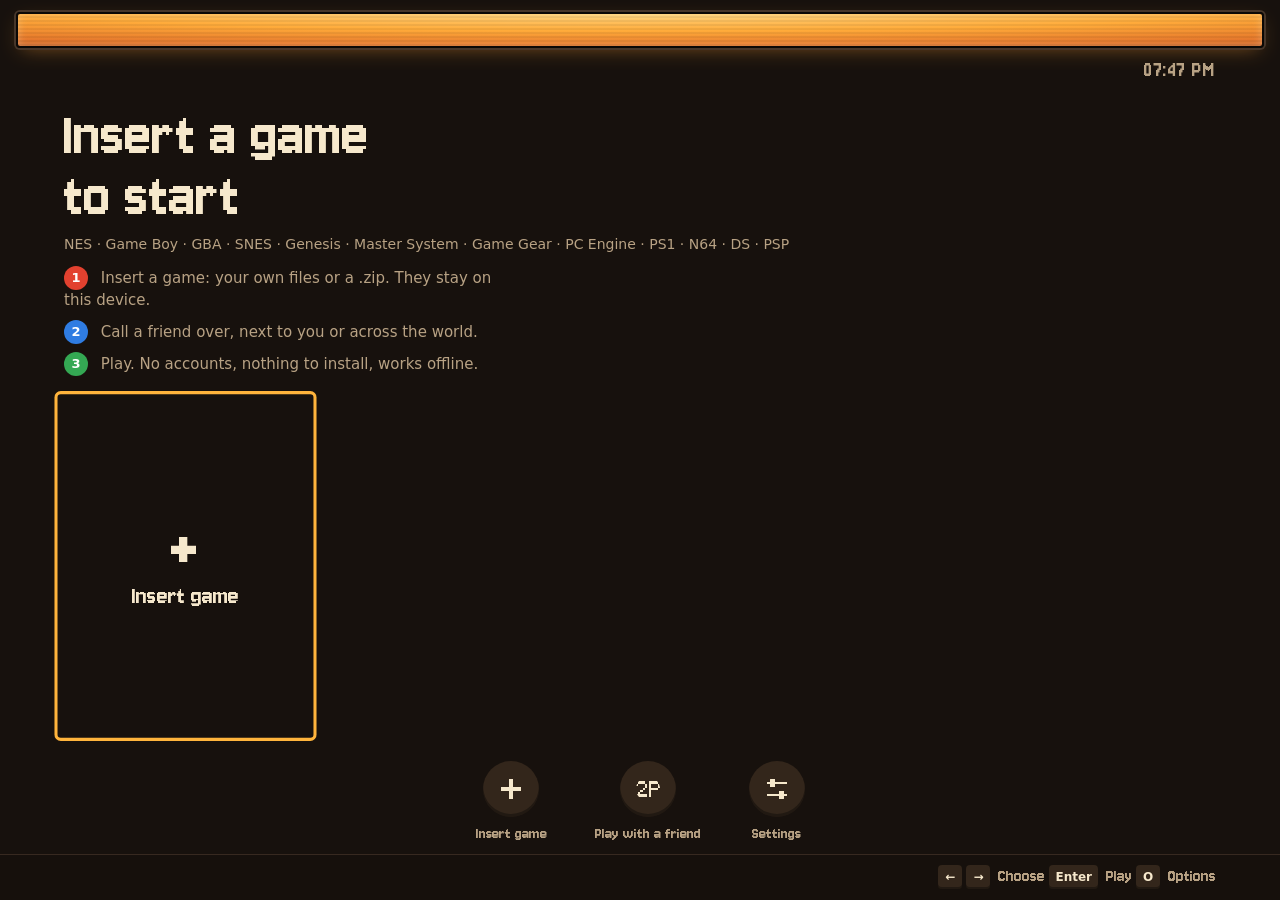
<file: index.html>
<!doctype html>
<html lang="en">
<head>
  <meta charset="utf-8">
  <meta name="viewport" content="width=device-width, initial-scale=1, viewport-fit=cover, user-scalable=no">
  <title>Retro</title>
  <meta name="description" content="Your retro games, with a friend — next to you or across the world. Nothing to install, no accounts, works offline.">
  <meta name="theme-color" content="#17110d" data-themed>
  <meta name="apple-mobile-web-app-capable" content="yes">
  <meta name="mobile-web-app-capable" content="yes">
  <meta name="apple-mobile-web-app-status-bar-style" content="black-translucent">
  <meta name="apple-mobile-web-app-title" content="Retro">
  <link rel="manifest" href="manifest.webmanifest">
  <link rel="icon" href="icons/favicon-32.png" sizes="32x32">
  <link rel="apple-touch-icon" href="icons/apple-touch-icon.png">
  <link rel="preload" href="fonts/jersey10-latin.woff2" as="font" type="font/woff2" crossorigin>
  <link rel="stylesheet" href="themes.css">
  <link rel="stylesheet" href="style.css">
  <script src="theme.js"></script>
</head>
<body>
  <!-- HOME: a console-style home screen. One row of games (the shelf), a row of round system buttons
       (the dock) under it; arrows, a gamepad or a friend's phone move the selection. See app.js "Home". -->
  <main id="library" class="screen home">
    <div id="backdrop" class="backdrop" aria-hidden="true"></div>
    <!-- The lit marquee. Blank until the product has its real name. -->
    <header class="marquee" aria-hidden="true"></header>
    <div class="topline">
      <span id="players" class="players" aria-label="Players connected"></span>
      <time id="clock" class="clock"></time>
    </div>

    <section class="hero" aria-live="polite">
      <p id="hero-sys" class="hero-sys"></p>
      <h1 id="hero-title" class="hero-title"></h1>
      <p id="hero-meta" class="hero-meta"></p>
      <ol id="steps" class="steps" hidden>
        <li><b>1</b> Insert a game: your own files or a .zip. They stay on this device.</li>
        <li><b>2</b> Call a friend over, next to you or across the world.</li>
        <li><b>3</b> Play. No accounts, nothing to install, works offline.</li>
      </ol>
    </section>

    <div id="shelf" class="shelf lrud-container" data-block-exit="left right" role="list" aria-label="Games"></div>

    <nav class="dock" data-block-exit="left right" aria-label="System">
      <button id="insert-btn" class="dock-btn">
        <svg viewBox="0 0 10 10" aria-hidden="true" shape-rendering="crispEdges" fill="currentColor">
          <rect x="4" y="1" width="2" height="8"/><rect x="1" y="4" width="8" height="2"/></svg>
        <span>Insert game</span></button>
      <button id="link-btn" class="dock-btn">
        <svg viewBox="0 -2 11 11" aria-hidden="true" shape-rendering="crispEdges" fill="currentColor"><rect x="1" y="0" width="1" height="1"/><rect x="2" y="0" width="1" height="1"/><rect x="3" y="0" width="1" height="1"/><rect x="0" y="1" width="1" height="1"/><rect x="4" y="1" width="1" height="1"/><rect x="4" y="2" width="1" height="1"/><rect x="3" y="3" width="1" height="1"/><rect x="2" y="4" width="1" height="1"/><rect x="1" y="5" width="1" height="1"/><rect x="0" y="6" width="1" height="1"/><rect x="1" y="6" width="1" height="1"/><rect x="2" y="6" width="1" height="1"/><rect x="3" y="6" width="1" height="1"/><rect x="4" y="6" width="1" height="1"/><rect x="6" y="0" width="1" height="1"/><rect x="7" y="0" width="1" height="1"/><rect x="8" y="0" width="1" height="1"/><rect x="9" y="0" width="1" height="1"/><rect x="6" y="1" width="1" height="1"/><rect x="10" y="1" width="1" height="1"/><rect x="6" y="2" width="1" height="1"/><rect x="10" y="2" width="1" height="1"/><rect x="6" y="3" width="1" height="1"/><rect x="7" y="3" width="1" height="1"/><rect x="8" y="3" width="1" height="1"/><rect x="9" y="3" width="1" height="1"/><rect x="6" y="4" width="1" height="1"/><rect x="6" y="5" width="1" height="1"/><rect x="6" y="6" width="1" height="1"/></svg>
        <span>Play with a friend</span></button>
      <button id="settings-btn" class="dock-btn">
        <svg viewBox="0 0 10 10" aria-hidden="true" shape-rendering="crispEdges" fill="currentColor">
          <rect x="1" y="2" width="8" height="1"/><rect x="2" y="1" width="2" height="3"/>
          <rect x="1" y="7" width="8" height="1"/><rect x="6" y="6" width="2" height="3"/></svg>
        <span>Settings</span></button>
      <input id="file" type="file" accept=".nes,.zip,.gb,.gbc,.gba,.sfc,.smc,.md,.gen,.smd,.sms,.gg,.pce,.z64,.n64,.v64,.nds,.chd,.iso,.cso,.pbp" multiple hidden>
    </nav>

  </main>

  <!-- Button hints for the screen that's showing. A popover, so it sits in the top layer and stays visible
       above open dialogs too; app.js ("Hints") shows it on the home screen and in menus, not during play. -->
  <div id="hints" class="hints" popover="manual" data-ctx="home">
    <span id="status" class="status" role="status"></span>
    <span class="keys keys-kb ctx-home"><kbd>←</kbd><kbd>→</kbd> Choose <kbd>Enter</kbd> Play <kbd>O</kbd> Options</span>
    <span class="keys keys-pad ctx-home"><kbd class="b-a">A</kbd> Play <kbd class="b-x">X</kbd> Options</span>
    <span class="keys keys-kb ctx-dialog"><kbd>↑</kbd><kbd>↓</kbd> Choose <kbd>Enter</kbd> Select <kbd>Esc</kbd> Back</span>
    <span class="keys keys-pad ctx-dialog"><kbd class="b-a">A</kbd> Select <kbd class="b-b">B</kbd> Back</span>
  </div>

  <!-- PLAYER -->
  <section id="player" class="screen" hidden>
    <div class="screen-wrap"><canvas id="screen" width="256" height="240"></canvas></div>
    <div id="pad" class="pad">
      <div class="dpad" data-dpad><span></span></div>
      <div class="mid">
        <button class="pill" data-b="2">SELECT</button>
        <button class="pill" data-b="3">START</button>
      </div>
      <div class="ab">
        <button class="round" data-b="1">B</button>
        <button class="round" data-b="0">A</button>
      </div>
    </div>
    <button id="menu-btn" class="menu-btn" aria-label="Menu">☰</button>
  </section>

  <!-- IN-GAME MENU -->
  <dialog id="menu">
    <h2 id="menu-title"></h2>
    <button data-act="resume" class="btn primary">Resume</button>
    <button data-act="link" class="btn">Play with a friend</button>
    <button data-act="save" class="btn">Save state</button>
    <button data-act="load" class="btn">Load state</button>
    <button data-act="reset" class="btn">Restart game</button>
    <button data-act="mute" class="btn">Sound: on</button>
    <button data-act="quit" class="btn">Back to the games</button>
  </dialog>

  <!-- SETTINGS -->
  <dialog id="settings" class="settings-dlg">
    <h2>Settings</h2>
    <fieldset class="themes">
      <legend>Colors</legend>
      <label class="theme"><input type="radio" name="theme" value="arcade">
        <span class="sw" data-theme="arcade"><i></i><i></i><i></i><i></i><i></i></span>
        <b>Arcade</b><small>Warm cabinet wood, red buttons, a lit marquee</small></label>
      <label class="theme"><input type="radio" name="theme" value="gameboy">
        <span class="sw" data-theme="gameboy"><i></i><i></i><i></i><i></i><i></i></span>
        <b>Game Boy</b><small>The four greens of the 1989 handheld</small></label>
      <label class="theme"><input type="radio" name="theme" value="nes">
        <span class="sw" data-theme="nes"><i></i><i></i><i></i><i></i><i></i></span>
        <b>NES</b><small>The console’s greys, black and red</small></label>
      <label class="theme"><input type="radio" name="theme" value="pico8">
        <span class="sw" data-theme="pico8"><i></i><i></i><i></i><i></i><i></i></span>
        <b>PICO-8</b><small>The fantasy console’s 16-color palette</small></label>
      <label class="theme"><input type="radio" name="theme" value="c64">
        <span class="sw" data-theme="c64"><i></i><i></i><i></i><i></i><i></i></span>
        <b>Commodore 64</b><small>BASIC’s blue screen and light-blue border</small></label>
      <label class="theme"><input type="radio" name="theme" value="zx">
        <span class="sw" data-theme="zx"><i></i><i></i><i></i><i></i><i></i></span>
        <b>ZX Spectrum</b><small>Bright primaries and the rainbow stripe</small></label>
      <label class="theme"><input type="radio" name="theme" value="cga">
        <span class="sw" data-theme="cga"><i></i><i></i><i></i><i></i><i></i></span>
        <b>CGA</b><small>Cyan, magenta and white, like early PC games</small></label>
      <label class="theme"><input type="radio" name="theme" value="dos">
        <span class="sw" data-theme="dos"><i></i><i></i><i></i><i></i><i></i></span>
        <b>DOS IDE</b><small>Yellow on blue, like Turbo Pascal</small></label>
      <label class="theme"><input type="radio" name="theme" value="phosphor">
        <span class="sw" data-theme="phosphor"><i></i><i></i><i></i><i></i><i></i></span>
        <b>Phosphor</b><small>A green-screen terminal</small></label>
      <label class="theme"><input type="radio" name="theme" value="amber">
        <span class="sw" data-theme="amber"><i></i><i></i><i></i><i></i><i></i></span>
        <b>Amber</b><small>An amber-screen terminal</small></label>
    </fieldset>
    <a href="catalog.html" class="btn">Game catalog</a>
    <button data-act="close" class="btn">Done</button>
  </dialog>

  <!-- GAME OPTIONS -->
  <dialog id="opts">
    <h2 id="opts-title"></h2>
    <button data-act="art" class="btn">Find box art again</button>
    <button data-act="delete" class="btn danger">Delete game and saves</button>
    <button data-act="close" class="btn">Close</button>
  </dialog>

  <script src="lib/jsnes.min.js"></script>
  <script src="storage.js"></script>
  <script src="art.js"></script>
  <script src="lib/peerjs.min.js"></script>
  <script src="lib/qrcode.js"></script>
  <script src="link.js"></script>
  <script src="nav-input.js"></script>
  <script src="app.js"></script>
</body>
</html>
</file>
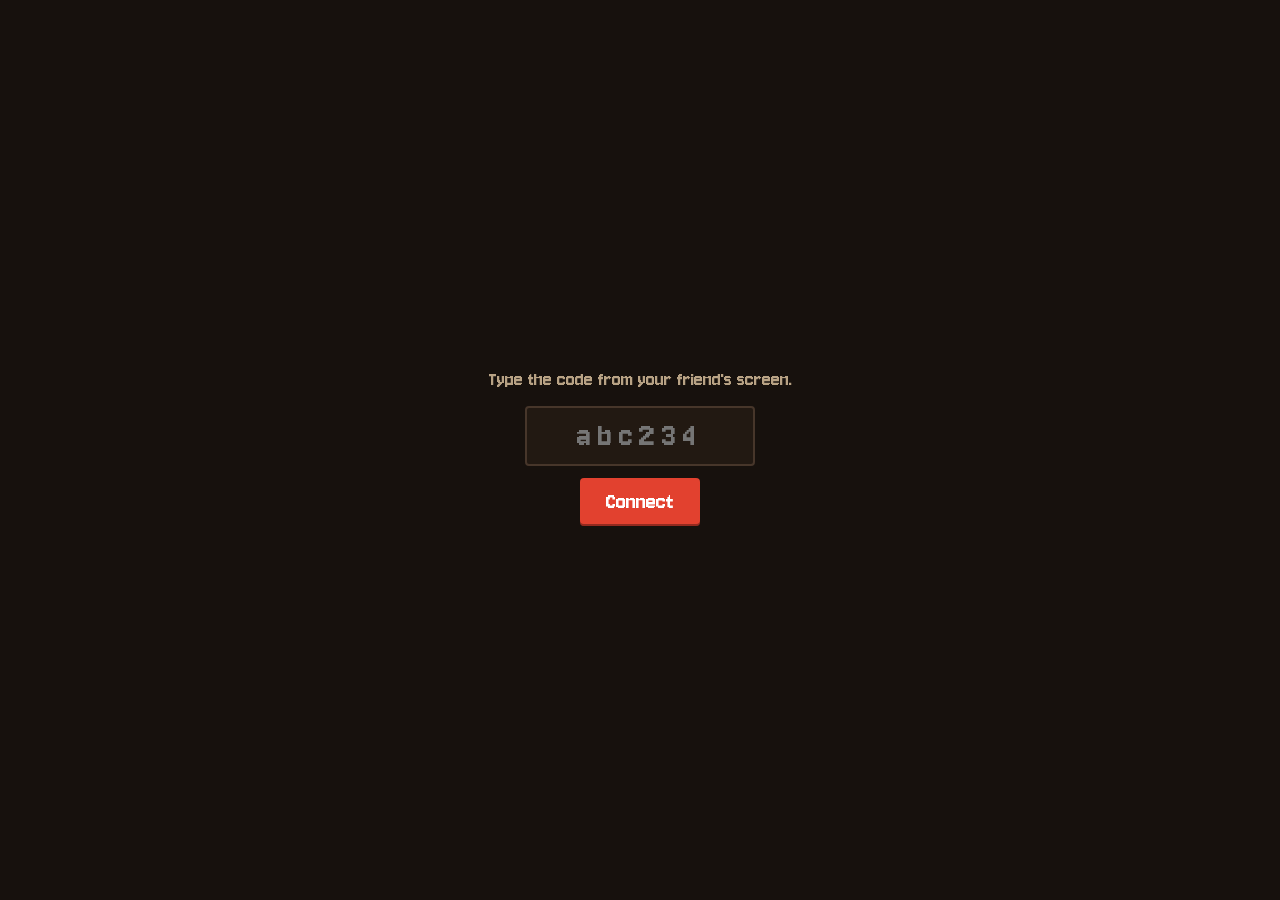
<file: pad.html>
<!doctype html>
<html lang="en">
<head>
  <meta charset="utf-8">
  <meta name="viewport" content="width=device-width, initial-scale=1, viewport-fit=cover, user-scalable=no">
  <title>Retro controller</title>
  <meta name="theme-color" content="#17110d" data-themed>
  <meta name="apple-mobile-web-app-capable" content="yes">
  <meta name="mobile-web-app-capable" content="yes">
  <meta name="apple-mobile-web-app-status-bar-style" content="black-translucent">
  <link rel="icon" href="icons/favicon-32.png" sizes="32x32">
  <link rel="apple-touch-icon" href="icons/apple-touch-icon.png">
  <link rel="preload" href="fonts/jersey10-latin.woff2" as="font" type="font/woff2" crossorigin>
  <link rel="stylesheet" href="themes.css">
  <link rel="stylesheet" href="pad.css">
  <script src="theme.js"></script>
</head>
<body>
  <header class="bar">
    <span id="who" class="who">Connecting…</span>
    <span id="game" class="game"></span>
    <button id="screenBtn" class="chip" aria-pressed="false">Screen</button>
    <button id="mode" class="chip" hidden>Stick: analog</button>
    <button id="steer" class="chip" aria-pressed="false">Steer: touch</button>
    <button id="full" class="chip" aria-label="Full screen">⛶</button>
  </header>

  <main id="pad" class="pad">
    <section id="left" class="left">
      <div id="shL" class="shoulders"></div>
      <div id="stickZone" class="stick-zone"><span class="hint">thumb anywhere here</span>
        <div id="tiltUi" class="tilt-ui" hidden>
          <div class="tilt-ring" aria-hidden="true"><i id="tiltDot"></i></div>
          <p id="tiltMsg" class="tilt-msg" role="status">Tilt the phone to steer</p>
          <div class="tilt-btns">
            <button id="recenter" class="chip">Recenter</button>
            <button id="sens" class="chip">Medium</button>
          </div>
        </div>
      </div>
    </section>
    <section class="center">
      <div id="tvWrap" class="tv-wrap" hidden>
        <video id="tv" class="tv" playsinline autoplay muted></video>
        <p id="tvMsg" class="tv-msg"></p>
      </div>
      <div id="mid" class="mid"></div>
    </section>
    <section id="right" class="right">
      <div id="shR" class="shoulders"></div>
      <div id="cpad" class="face cpad" hidden></div>
      <div id="face" class="face"></div>
    </section>
  </main>

  <div id="cover" class="cover">
    <form id="join" hidden>
      <p>Type the code from your friend's screen.</p>
      <input id="code" autocomplete="off" autocapitalize="off" spellcheck="false" maxlength="12" placeholder="abc234">
      <button class="chip big">Connect</button>
    </form>
    <p id="coverMsg">Connecting…</p>
  </div>

  <script src="lib/peerjs.min.js"></script>
  <script src="lib/nipplejs.min.js"></script>
  <script src="tilt.js"></script>
  <script src="pad.js"></script>
</body>
</html>
</file>
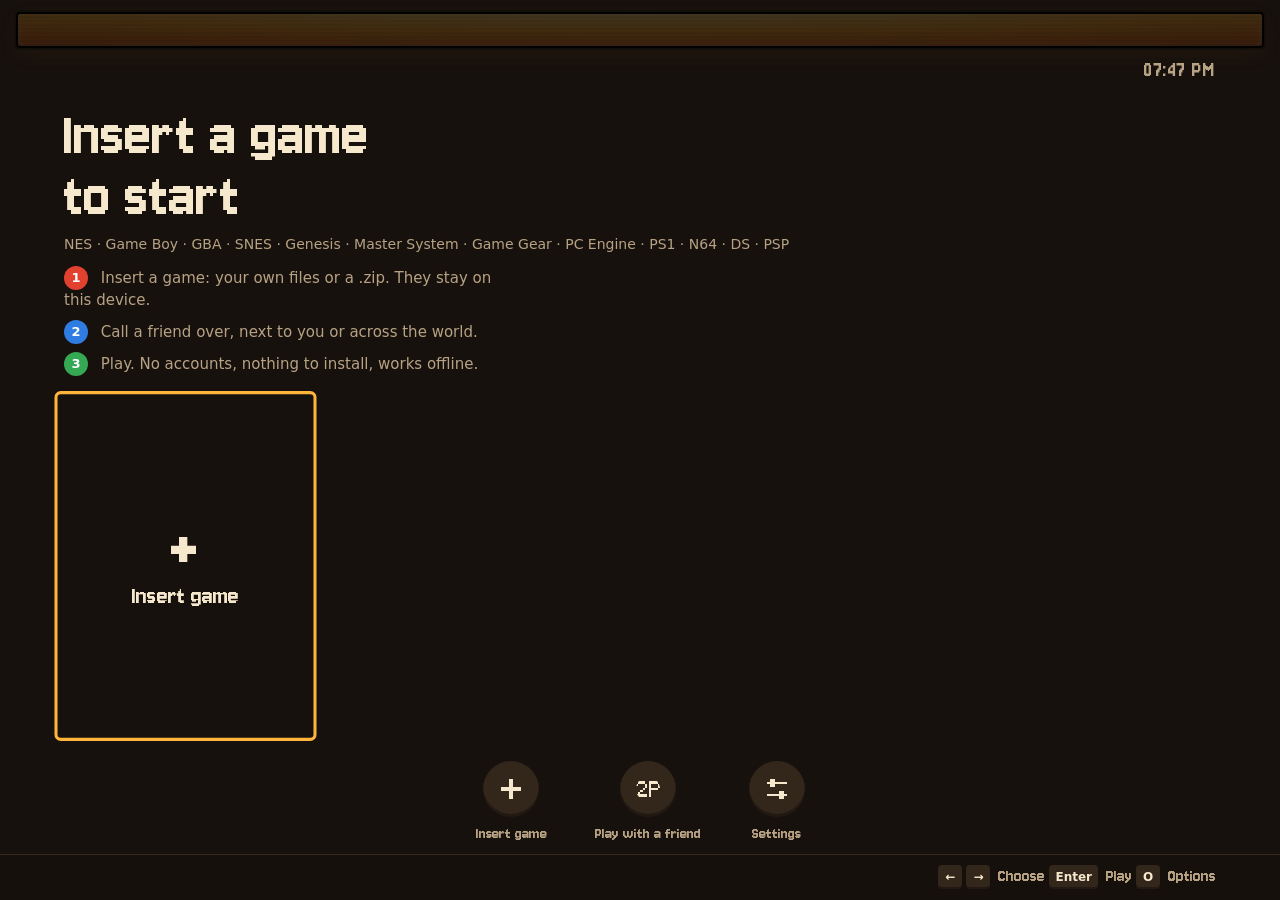
<file: play.html>
<!doctype html>
<html lang="en">
<head>
  <meta charset="utf-8">
  <meta name="viewport" content="width=device-width, initial-scale=1, viewport-fit=cover">
  <title>Retro</title>
  <meta name="theme-color" content="#000000">
  <link rel="preload" href="fonts/jersey10-latin.woff2" as="font" type="font/woff2" crossorigin>
  <link rel="icon" href="icons/favicon-32.png" sizes="32x32">
  <link rel="stylesheet" href="themes.css">
  <link rel="stylesheet" href="style.css">
  <script src="theme.js"></script>
  <style>
    html, body { background: #000; overflow: hidden; }
    #game { position: fixed; inset: 0; }
    #back { left: calc(env(safe-area-inset-left) + 8px); right: auto; z-index: 10; background: rgba(0,0,0,.55); color: #fff; }
    #link-btn { left: calc(env(safe-area-inset-left) + 60px); right: auto; z-index: 10; background: rgba(0,0,0,.55); color: #fff;
      font: 800 14px var(--font-ui); }
    #msg { position: fixed; inset: 0; display: flex; align-items: center; justify-content: center; text-align: center;
      padding: 24px; color: var(--muted); z-index: 5; pointer-events: none; }
    #msg { font: 400 21px var(--font-pixel); color: #ddd; }
    #msg a { color: var(--accent); pointer-events: auto; }
  </style>
</head>
<body>
  <div id="game"></div>
  <div id="msg">Loading…</div>
  <button id="back" class="menu-btn" aria-label="Save and go back">←</button>
  <button id="link-btn" class="menu-btn" aria-label="Play with a friend" title="Play with a friend">2P</button>
  <script src="storage.js"></script>
  <script src="lib/peerjs.min.js"></script>
  <script src="lib/qrcode.js"></script>
  <script src="link.js"></script>
  <script src="play.js"></script>
</body>
</html>
</file>
<file: themes.css>
/* Color schemes, shared by the app (style.css), the player and the phone controller (pad.css).
 * Pick one in Settings; it's kept in localStorage 'retro.theme', set as <html data-theme="…"> before
 * the page paints, and sent to friends' controllers so everyone sees the same cabinet.
 * A [data-theme] on any element re-colors just that element (the swatches in Settings use this). */
/* Jersey 10 (SIL OFL, fonts/): pixel lettering whose C, B, 2, 3 and 5 stay readable at small sizes. */
@font-face {
  font-family: 'Jersey 10';
  src: url(fonts/jersey10-latin.woff2) format('woff2');
  font-weight: 400;
  font-display: swap;
}
:root {
  --font-pixel: 'Jersey 10', ui-monospace, monospace;
  --font-ui: system-ui, -apple-system, 'Segoe UI', Roboto, sans-serif;
  --r: 4px; /* tight, chunky corners everywhere */
  font-synthesis: none; /* the pixel font has one weight; a fake bold smears it */
}

/* Arcade (default): warm cabinet browns, cream text, arcade-button red, a lit amber marquee. */
:root, [data-theme="arcade"] {
  color-scheme: dark;
  --bg: #17110d; --panel: #221912; --raised: #33261b; --raised-hi: #3f2f22; --raised-text: #f6e8cc; --line: #47362a;
  --text: #f6e8cc; --muted: #b8a284; --accent: #ffb43c; --on-accent: #2a120a;
  --primary: #e2412f; --primary-hi: #ff6047; --on-primary: #fff; --bezel: #0b0806; --backdrop: rgba(10,6,4,.72);
  --p1: #e2412f; --on-p1: #fff; --p2: #2f7ce2; --on-p2: #fff; --p3: #34a853; --on-p3: #fff; --p4: #f2bb1d; --on-p4: #2a1a05;
  --mq-1: #ffd27a; --mq-2: #ffab3a; --mq-3: #e5762a; --mq-4: #a8441e; --mq-border: #0b0806;
  --mq-glow: rgba(255,160,50,.45); --mq-inner: rgba(255,240,200,.35);
  --noart-1: #5a2a17; --noart-2: #2a1c13; --noart-text: #f6e8cc; --badge-bg: #0b0806; --badge-text: #ffb43c; --qr-bg: #fff6e2;
  --mq-bg: initial; /* schemes can replace the marquee's glow with their own picture (see ZX Spectrum) */
}

/* Game Boy: the four greens of the original 1989 handheld's screen, with its magenta A/B buttons. */
[data-theme="gameboy"] {
  color-scheme: light;
  --bg: #9bbc0f; --panel: #8bac0f; --raised: #306230; --raised-hi: #0f380f; --raised-text: #9bbc0f; --line: #306230;
  --text: #0f380f; --muted: #24502a; --accent: #0f380f; --on-accent: #9bbc0f;
  --primary: #9a2257; --primary-hi: #b4306e; --on-primary: #f6e4ec; --bezel: #0f380f; --backdrop: rgba(15,56,15,.6);
  --p1: #9a2257; --on-p1: #f6e4ec; --p2: #0f380f; --on-p2: #9bbc0f; --p3: #306230; --on-p3: #9bbc0f; --p4: #c4cfa1; --on-p4: #0f380f;
  --mq-1: #9bbc0f; --mq-2: #9bbc0f; --mq-3: #8bac0f; --mq-4: #8bac0f; --mq-border: #0f380f;
  --mq-glow: rgba(15,56,15,.25); --mq-inner: rgba(255,255,255,.15);
  --noart-1: #306230; --noart-2: #0f380f; --noart-text: #9bbc0f; --badge-bg: #0f380f; --badge-text: #9bbc0f; --qr-bg: #e8f4c0;
}

/* PICO-8: the fantasy console's fixed 16-color palette. */
[data-theme="pico8"] {
  color-scheme: dark;
  --bg: #000000; --panel: #1d2b53; --raised: #5f574f; --raised-hi: #83769c; --raised-text: #fff1e8; --line: #5f574f;
  --text: #fff1e8; --muted: #c2c3c7; --accent: #ffec27; --on-accent: #000000;
  --primary: #ff004d; --primary-hi: #ff77a8; --on-primary: #fff1e8; --bezel: #000000; --backdrop: rgba(0,0,0,.72);
  --p1: #ff004d; --on-p1: #fff1e8; --p2: #29adff; --on-p2: #1d2b53; --p3: #00e436; --on-p3: #000000; --p4: #ffec27; --on-p4: #000000;
  --mq-1: #ffec27; --mq-2: #ffa300; --mq-3: #ff004d; --mq-4: #7e2553; --mq-border: #000000;
  --mq-glow: rgba(255,0,77,.4); --mq-inner: rgba(255,241,232,.3);
  --noart-1: #7e2553; --noart-2: #1d2b53; --noart-text: #fff1e8; --badge-bg: #000000; --badge-text: #ffec27; --qr-bg: #fff1e8;
}

/* Commodore 64: BASIC's blue screen and light-blue border, yellow for headings. */
[data-theme="c64"] {
  color-scheme: dark;
  --bg: #352879; --panel: #40318d; --raised: #50459b; --raised-hi: #5f54ab; --raised-text: #ffffff; --line: #6c5eb5;
  --text: #ffffff; --muted: #b3abf2; --accent: #c9d487; --on-accent: #352879;
  --primary: #8c82ec; --primary-hi: #a69ef5; --on-primary: #1d1550; --bezel: #1d1550; --backdrop: rgba(29,21,80,.75);
  --p1: #cb7e75; --on-p1: #1d1550; --p2: #8c82ec; --on-p2: #1d1550; --p3: #9ad284; --on-p3: #1d1550; --p4: #c9d487; --on-p4: #1d1550;
  --mq-1: #4a3fa0; --mq-2: #40318d; --mq-3: #352879; --mq-4: #2b2068; --mq-border: #8c82ec;
  --mq-glow: rgba(140,130,236,.35); --mq-inner: rgba(140,130,236,.25);
  --noart-1: #50459b; --noart-2: #352879; --noart-text: #ffffff; --badge-bg: #1d1550; --badge-text: #c9d487; --qr-bg: #ffffff;
}

/* Phosphor: a green-screen terminal, one color in many brightnesses. */
[data-theme="phosphor"] {
  color-scheme: dark;
  --bg: #050f07; --panel: #0a1c0e; --raised: #0f2e16; --raised-hi: #164220; --raised-text: #4dff7a; --line: #1f5a2b;
  --text: #4dff7a; --muted: #2fb352; --accent: #8dffab; --on-accent: #031407;
  --primary: #4dff7a; --primary-hi: #8dffab; --on-primary: #031407; --bezel: #000000; --backdrop: rgba(0,0,0,.75);
  --p1: #4dff7a; --on-p1: #031407; --p2: #8dffab; --on-p2: #031407; --p3: #2fb352; --on-p3: #031407; --p4: #c8ffd6; --on-p4: #031407;
  --mq-1: #0e3418; --mq-2: #0a2611; --mq-3: #061a0b; --mq-4: #031007; --mq-border: #1f5a2b;
  --mq-glow: rgba(77,255,122,.25); --mq-inner: rgba(77,255,122,.15);
  --noart-1: #0f2e16; --noart-2: #050f07; --noart-text: #4dff7a; --badge-bg: #000000; --badge-text: #4dff7a; --qr-bg: #e8ffee;
}

/* NES: the console's light and dark greys, black label and red lettering. */
[data-theme="nes"] {
  color-scheme: light;
  --bg: #bcbcbc; --panel: #d8d8d8; --raised: #4c4c4c; --raised-hi: #2c2c2c; --raised-text: #fcfcfc; --line: #747474;
  --text: #1c1c1c; --muted: #4c4c4c; --accent: #a80020; --on-accent: #fcfcfc;
  --primary: #d82800; --primary-hi: #f83800; --on-primary: #fcfcfc; --bezel: #000000; --backdrop: rgba(0,0,0,.6);
  --p1: #d82800; --on-p1: #fcfcfc; --p2: #0058f8; --on-p2: #fcfcfc; --p3: #00a800; --on-p3: #fcfcfc; --p4: #f8b800; --on-p4: #000000;
  --mq-1: #fcfcfc; --mq-2: #e4e4e4; --mq-3: #bcbcbc; --mq-4: #a4a4a4; --mq-border: #000000;
  --mq-glow: rgba(0,0,0,.2); --mq-inner: rgba(255,255,255,.4);
  --noart-1: #4c4c4c; --noart-2: #1c1c1c; --noart-text: #fcfcfc; --badge-bg: #000000; --badge-text: #fcfcfc; --qr-bg: #fcfcfc;
}

/* ZX Spectrum: bright primaries on black, and the red-yellow-green-cyan stripe across the marquee. */
[data-theme="zx"] {
  color-scheme: dark;
  --bg: #000000; --panel: #161616; --raised: #0000d7; --raised-hi: #0000ff; --raised-text: #ffffff; --line: #3a3a3a;
  --text: #ffffff; --muted: #c0c0c0; --accent: #ffff00; --on-accent: #000000;
  --primary: #d70000; --primary-hi: #ff0000; --on-primary: #ffffff; --bezel: #000000; --backdrop: rgba(0,0,0,.75);
  --p1: #ff0000; --on-p1: #ffffff; --p2: #00ffff; --on-p2: #000000; --p3: #00ff00; --on-p3: #000000; --p4: #ffff00; --on-p4: #000000;
  --mq-1: #000000; --mq-2: #000000; --mq-3: #000000; --mq-4: #000000; --mq-border: #3a3a3a;
  --mq-glow: rgba(255,255,0,.15); --mq-inner: rgba(255,255,255,.05);
  --mq-bg: linear-gradient(115deg, #000 0 58%, #d70000 58% 64%, #d7d700 64% 70%, #00d700 70% 76%, #00d7d7 76% 82%, #000 82%);
  --noart-1: #0000d7; --noart-2: #000000; --noart-text: #ffffff; --badge-bg: #000000; --badge-text: #ffff00; --qr-bg: #ffffff;
}

/* CGA: the early PC's high-intensity palette 1, cyan, magenta and white on black. */
[data-theme="cga"] {
  color-scheme: dark;
  --bg: #000000; --panel: #141414; --raised: #2e2e2e; --raised-hi: #444444; --raised-text: #ffffff; --line: #3c3c3c;
  --text: #ffffff; --muted: #55ffff; --accent: #ff55ff; --on-accent: #000000;
  --primary: #55ffff; --primary-hi: #aaffff; --on-primary: #000000; --bezel: #000000; --backdrop: rgba(0,0,0,.75);
  --p1: #ff55ff; --on-p1: #000000; --p2: #55ffff; --on-p2: #000000; --p3: #ffffff; --on-p3: #000000; --p4: #aaaaaa; --on-p4: #000000;
  --mq-1: #ffffff; --mq-2: #55ffff; --mq-3: #ff55ff; --mq-4: #000000; --mq-border: #000000;
  --mq-glow: rgba(255,85,255,.35); --mq-inner: rgba(255,255,255,.2);
  --noart-1: #00aaaa; --noart-2: #000000; --noart-text: #ffffff; --badge-bg: #000000; --badge-text: #ff55ff; --qr-bg: #ffffff;
}

/* DOS IDE: yellow text on blue, grey buttons, a green default button, like Turbo Pascal. */
[data-theme="dos"] {
  color-scheme: dark;
  --bg: #0000aa; --panel: #000080; --raised: #aaaaaa; --raised-hi: #d0d0d0; --raised-text: #000000; --line: #5555ff;
  --text: #ffff55; --muted: #aaaaaa; --accent: #55ffff; --on-accent: #0000aa;
  --primary: #00aa00; --primary-hi: #55ff55; --on-primary: #000000; --bezel: #000000; --backdrop: rgba(0,0,40,.7);
  --p1: #ff5555; --on-p1: #000000; --p2: #55ffff; --on-p2: #000000; --p3: #55ff55; --on-p3: #000000; --p4: #ffff55; --on-p4: #000000;
  --mq-1: #5555ff; --mq-2: #0000aa; --mq-3: #0000aa; --mq-4: #000080; --mq-border: #aaaaaa;
  --mq-glow: rgba(85,85,255,.35); --mq-inner: rgba(85,85,255,.25);
  --noart-1: #00aaaa; --noart-2: #0000aa; --noart-text: #ffffff; --badge-bg: #aaaaaa; --badge-text: #000000; --qr-bg: #ffffff;
}

/* Amber: an amber-screen terminal, one color in many brightnesses. */
[data-theme="amber"] {
  color-scheme: dark;
  --bg: #0d0700; --panel: #1a0f00; --raised: #2e1b00; --raised-hi: #3f2600; --raised-text: #ffb000; --line: #5a3800;
  --text: #ffb000; --muted: #b87d00; --accent: #ffcc66; --on-accent: #1a0f00;
  --primary: #ffb000; --primary-hi: #ffc94d; --on-primary: #1a0f00; --bezel: #000000; --backdrop: rgba(0,0,0,.75);
  --p1: #ffb000; --on-p1: #1a0f00; --p2: #ffd27a; --on-p2: #1a0f00; --p3: #c78600; --on-p3: #1a0f00; --p4: #ffe8b8; --on-p4: #1a0f00;
  --mq-1: #2e1d00; --mq-2: #221500; --mq-3: #160d00; --mq-4: #0d0700; --mq-border: #5a3800;
  --mq-glow: rgba(255,176,0,.25); --mq-inner: rgba(255,176,0,.12);
  --noart-1: #2e1b00; --noart-2: #0d0700; --noart-text: #ffb000; --badge-bg: #000000; --badge-text: #ffb000; --qr-bg: #fff4dd;
}
</file>
<file: style.css>
/* Retro — the arcade cabinet look. Colors come from themes.css (pick one in Settings); this file only
 * uses the tokens. One lit marquee per page (the library's header), everything else stays quiet.
 * Pixel type for anything you'd see on a cabinet; the plain font for help text, game titles and numbers. */
* { box-sizing: border-box; -webkit-tap-highlight-color: transparent; }
html, body { margin: 0; height: 100%; background: var(--bg); color: var(--text); font: 16px/1.45 var(--font-ui); }
[hidden] { display: none !important; }
button { font: inherit; color: inherit; }
:focus-visible { outline: 2px solid var(--accent); outline-offset: 2px; }

.screen { min-height: 100%; padding: env(safe-area-inset-top) env(safe-area-inset-right) env(safe-area-inset-bottom) env(safe-area-inset-left); }

/* ---------- Buttons: arcade style, a little bevel, press down on tap ---------- */
.btn { display: inline-flex; align-items: center; justify-content: center; gap: 8px; border: 0; border-radius: var(--r);
  padding: 11px 16px; background: var(--raised); color: var(--raised-text); cursor: pointer; text-align: center;
  font: 400 20px/1 var(--font-pixel); letter-spacing: .03em; text-decoration: none;
  box-shadow: inset 0 -3px 0 rgba(0,0,0,.35), inset 0 1px 0 rgba(255,255,255,.06);
  transition: transform .06s ease-out, background-color .15s; }
.btn:active { transform: translateY(1px); box-shadow: inset 0 -1px 0 rgba(0,0,0,.35); }
.btn.primary { background: var(--primary); color: var(--on-primary); }
@media (hover: hover) { .btn:hover { background: var(--raised-hi); } .btn.primary:hover { background: var(--primary-hi); } }
.btn.danger { background: transparent; color: var(--primary); box-shadow: inset 0 0 0 2px var(--primary); }
.btn.danger.armed { background: var(--primary); color: var(--on-primary); }
.btn.icon { flex: 0 0 auto; width: 46px; padding: 0; }
.btn.icon svg { width: 20px; height: 20px; display: block; }

/* ---------- Marquee ---------- */
/* A slim lit strip across the top of the cabinet */
.marquee { position: relative; margin: 12px 16px 0; height: clamp(24px, 5vw, 36px); overflow: hidden;
  border-radius: var(--r); border: 2px solid var(--mq-border);
  background: var(--mq-bg, radial-gradient(120% 140% at 50% 0%, var(--mq-1) 0%, var(--mq-2) 38%, var(--mq-3) 70%, var(--mq-4) 100%));
  box-shadow: 0 0 0 2px var(--line), 0 6px 20px -6px var(--mq-glow), inset 0 0 10px var(--mq-inner);
  animation: power-on 900ms steps(1, end) both; }
/* the tubes behind the glass */
.marquee::before { content: ""; position: absolute; inset: 0; pointer-events: none;
  background: repeating-linear-gradient(0deg, rgba(0,0,0,.06) 0 2px, transparent 2px 4px); }
@keyframes power-on { 0% { filter: brightness(.25); } 12% { filter: brightness(1); } 18% { filter: brightness(.4); } 30%, 100% { filter: brightness(1); } }
@media (prefers-reduced-motion: reduce) { .marquee { animation: none; } }

/* ---------- Home: a console-style home screen ----------
 * hero (the selected game) / shelf (one row of games) / dock (round system buttons) / hints.
 * The selected game is the focused tile: bigger, lit with the accent, its art blurred behind everything. */
.home { position: relative; isolation: isolate; display: flex; flex-direction: column; height: 100dvh; overflow: hidden;
  --tile-h: clamp(130px, 36vh, 340px); --gutter: clamp(20px, 5vw, 64px); }
.home > :not(.backdrop) { position: relative; z-index: 1; }
.backdrop { position: absolute; inset: 0; z-index: 0; overflow: hidden; pointer-events: none; }
.backdrop::before { content: ""; position: absolute; inset: -80px; background: var(--art, none) center / cover;
  filter: blur(56px) saturate(1.3); opacity: .32; transition: opacity .4s; }
.backdrop::after { content: ""; position: absolute; inset: 0;
  background: linear-gradient(180deg, color-mix(in srgb, var(--bg) 35%, transparent), color-mix(in srgb, var(--bg) 70%, transparent) 55%, var(--bg)); }

.topline { display: flex; justify-content: flex-end; align-items: center; gap: 14px; padding: 10px var(--gutter) 0; min-height: 34px; }
.players { display: flex; gap: 6px; }
.players b { padding: 4px 8px; border-radius: 4px; font: 800 12px/1 var(--font-ui); }
.players b[data-p="1"] { background: var(--p1); color: var(--on-p1); } .players b[data-p="2"] { background: var(--p2); color: var(--on-p2); }
.players b[data-p="3"] { background: var(--p3); color: var(--on-p3); } .players b[data-p="4"] { background: var(--p4); color: var(--on-p4); }
.clock { font: 400 22px/1 var(--font-pixel); color: var(--muted); letter-spacing: .04em; }

.hero { flex: none; padding: 0 var(--gutter); }
.hero-sys { margin: 0; font: 400 18px/1 var(--font-pixel); color: var(--accent); letter-spacing: .1em; text-transform: uppercase; min-height: 18px; }
.hero-title { margin: 6px 0; font: 400 clamp(34px, 6vw, 64px)/.95 var(--font-pixel); max-width: 20ch; text-wrap: balance;
  display: -webkit-box; -webkit-line-clamp: 2; -webkit-box-orient: vertical; overflow: hidden; }
.hero-meta { margin: 0; color: var(--muted); font-size: 14px; min-height: 1.4em; }
.steps { list-style: none; padding: 0; margin: 12px 0 0; display: grid; gap: 8px; color: var(--muted); font-size: 15px; max-width: 46ch; }
.steps b { display: inline-grid; place-items: center; width: 24px; height: 24px; margin-right: 8px; border-radius: 50%; font: 800 13px var(--font-ui); }
.steps li:nth-child(1) b { background: var(--p1); color: var(--on-p1); }
.steps li:nth-child(2) b { background: var(--p2); color: var(--on-p2); }
.steps li:nth-child(3) b { background: var(--p3); color: var(--on-p3); }

.shelf { flex: 1 1 0; min-height: 0; display: flex; align-items: center; gap: clamp(14px, 2vw, 26px);
  overflow-x: auto; overflow-y: hidden; padding: 0 var(--gutter); scrollbar-width: none; }
.shelf::-webkit-scrollbar { display: none; }
/* Tiles take the height that's left (up to --tile-h), leaving room for the selected one to grow */
.card { position: relative; flex: none; height: min(var(--tile-h), calc(100% - 44px)); aspect-ratio: 3 / 4; }
.cover { position: relative; display: block; width: 100%; height: 100%; border: 0; border-radius: 6px; padding: 0; overflow: hidden;
  background: var(--panel); cursor: pointer; filter: brightness(.8) saturate(.9);
  box-shadow: 0 0 0 2px var(--bezel), 0 10px 24px -10px rgba(0,0,0,.8);
  transition: transform .18s ease-out, box-shadow .18s ease-out, filter .18s ease-out; }
/* The selected game (a class, not :focus, so it stays lit even when the window isn't focused) */
.cover:focus { outline: none; }
.cover.sel { transform: scale(1.08); filter: none; z-index: 2;
  box-shadow: 0 0 0 3px var(--accent), 0 0 0 7px color-mix(in srgb, var(--accent) 30%, transparent), 0 20px 40px -12px rgba(0,0,0,.9); }
/* While the dock is selected, the selected game just keeps a thin outline */
.home[data-zone="dock"] .cover.sel { transform: none; box-shadow: 0 0 0 2px var(--accent), 0 10px 24px -10px rgba(0,0,0,.8); }
@media (hover: hover) and (pointer: fine) { .cover:hover { filter: none; } }
@media (prefers-reduced-motion: reduce) { .cover, .cover.sel { transition: none; transform: none; } }
.badge { position: absolute; top: 8px; left: 8px; background: var(--badge-bg); color: var(--badge-text); font: 700 11px/1 var(--font-ui);
  padding: 4px 6px; border-radius: 2px; letter-spacing: .06em; }
.cover img { width: 100%; height: 100%; object-fit: cover; display: block; }
.cover.noart { display: flex; align-items: center; justify-content: center; padding: 14px; text-align: center;
  font: 700 17px/1.2 var(--font-ui); color: var(--noart-text);
  background: repeating-linear-gradient(0deg, rgba(0,0,0,.12) 0 2px, transparent 2px 4px), linear-gradient(165deg, var(--noart-1), var(--noart-2) 70%); }
.cover.add { display: flex; flex-direction: column; align-items: center; justify-content: center; gap: 6px; background: transparent;
  color: var(--muted); filter: none; box-shadow: inset 0 0 0 2px var(--line); font: 400 24px/1 var(--font-pixel); }
.cover.add .plus { font-size: 72px; line-height: .7; }
.cover.add.sel { color: var(--text); box-shadow: inset 0 0 0 3px var(--accent); }
/* Options for the selected game (keyboard: O, gamepad: X) */
.more { position: absolute; right: 10px; bottom: 10px; z-index: 3; width: 36px; height: 36px; border: 0; border-radius: 50%;
  background: rgba(0,0,0,.65); color: #fff; font-size: 18px; line-height: 1; cursor: pointer; opacity: 0; pointer-events: none; transition: opacity .15s; }
.card:has(.sel) .more { opacity: 1; pointer-events: auto; }
@media (hover: hover) and (pointer: fine) { .card:hover .more { opacity: 1; pointer-events: auto; } }

.dock { display: flex; justify-content: center; gap: clamp(18px, 5vw, 48px); padding: 4px var(--gutter) 12px; }
.dock-btn { display: flex; flex-direction: column; align-items: center; gap: 8px; padding: 0; border: 0; background: none; cursor: pointer;
  font: 400 17px/1 var(--font-pixel); color: var(--muted); }
.dock-btn svg { width: 24px; height: 24px; box-sizing: content-box; padding: 16px; border-radius: 50%;
  background: var(--raised); color: var(--raised-text); box-shadow: inset 0 -3px 0 rgba(0,0,0,.35); transition: transform .15s, box-shadow .15s; }
.dock-btn:focus { outline: none; }
.dock-btn.sel { color: var(--text); }
.dock-btn.sel svg { transform: scale(1.1);
  box-shadow: 0 0 0 3px var(--accent), 0 0 0 7px color-mix(in srgb, var(--accent) 30%, transparent); }
@media (hover: hover) and (pointer: fine) { .dock-btn:hover { color: var(--text); } }

/* Hints: a popover (top layer) so it stays visible above open dialogs; app.js decides when it shows. */
.hints { position: fixed; inset: auto 0 0 0; width: auto; height: auto; margin: 0; overflow: visible; pointer-events: none;
  display: none; align-items: center; justify-content: space-between; gap: 16px; min-height: 46px;
  padding: 8px var(--gutter, clamp(20px, 5vw, 64px)) calc(10px + env(safe-area-inset-bottom));
  border: 0; border-top: 1px solid color-mix(in srgb, var(--line) 70%, transparent);
  background: color-mix(in srgb, var(--bg) 90%, transparent); color: var(--muted); font: 400 18px/1 var(--font-pixel); }
.hints:popover-open, .hints.shown { display: flex; }
body[data-hints] .home { padding-bottom: calc(46px + env(safe-area-inset-bottom)); } /* room for the bar */
.status { min-width: 0; overflow: hidden; text-overflow: ellipsis; white-space: nowrap; font: 500 14px/1.3 var(--font-ui); }
.keys { display: none; flex: none; white-space: nowrap; }
.keys kbd { display: inline-grid; place-items: center; min-width: 24px; height: 24px; padding: 0 6px; margin: 0 4px 0 12px; border-radius: 4px;
  background: var(--raised); color: var(--raised-text); font: 800 12px/1 var(--font-ui); box-shadow: inset 0 -2px 0 rgba(0,0,0,.35); }
.keys kbd + kbd { margin-left: 0; }
.keys kbd:first-child { margin-left: 0; }
.keys-pad kbd { border-radius: 50%; padding: 0; width: 24px; }
.b-a { background: var(--p3); color: var(--on-p3); } .b-b { background: var(--p1); color: var(--on-p1); } .b-x { background: var(--p2); color: var(--on-p2); }
/* One set of hints: keyboard or gamepad (whichever was used last), for the home screen or a dialog */
body:not([data-input="pad"]) .hints[data-ctx="home"] .keys-kb.ctx-home,
body:not([data-input="pad"]) .hints[data-ctx="dialog"] .keys-kb.ctx-dialog,
body[data-input="pad"] .hints[data-ctx="home"] .keys-pad.ctx-home,
body[data-input="pad"] .hints[data-ctx="dialog"] .keys-pad.ctx-dialog { display: inline; }
@media (hover: none) { body:not([data-input="pad"]) .hints .keys { display: none; } } /* touch: nothing to hint */

/* Short screens (phones on their side): drop the extras, keep the shelf big */
@media (max-height: 520px) {
  .marquee, .hero-meta, .steps { display: none; }
  .topline { position: absolute; right: 0; top: 0; }
  .hero { padding-top: 10px; }
  .hero-title { font-size: 30px; -webkit-line-clamp: 1; }
  .dock-btn svg { padding: 10px; } .dock-btn span { display: none; }
}

/* ---------- Player (NES) ---------- */
#player { display: flex; flex-direction: column; height: 100dvh; background: #000; touch-action: none; user-select: none; -webkit-user-select: none; overflow: hidden; }
.screen-wrap { flex: 1; display: flex; align-items: center; justify-content: center; min-height: 0; }
#screen { width: 100%; max-height: 100%; aspect-ratio: 256 / 240; object-fit: contain; image-rendering: pixelated; image-rendering: crisp-edges; }
.pad { display: grid; grid-template-columns: auto 1fr auto; grid-template-areas: "dpad . ab" "mid mid mid"; align-items: center; padding: 16px 16px 24px; gap: 16px 8px;
  background: linear-gradient(#000, var(--bg) 30%); }
.dpad { grid-area: dpad; }
.ab { grid-area: ab; }
.mid { grid-area: mid; }
.dpad { position: relative; width: 140px; height: 140px; justify-self: start; }
.dpad::before, .dpad::after { content: ""; position: absolute; background: var(--raised); border-radius: var(--r); box-shadow: inset 0 -3px 0 rgba(0,0,0,.4); }
.dpad::before { left: 34%; right: 34%; top: 0; bottom: 0; }
.dpad::after { top: 34%; bottom: 34%; left: 0; right: 0; }
.mid { display: flex; justify-content: center; gap: 16px; }
.pill { border: 0; border-radius: 999px; background: var(--raised); padding: 6px 14px; font: 400 15px var(--font-pixel); letter-spacing: .1em; color: var(--raised-text); }
.ab { display: flex; gap: 12px; justify-self: end; align-items: flex-end; }
.ab .round:last-child { margin-bottom: 36px; }
.round { width: 64px; height: 64px; border-radius: 50%; border: 0; background: var(--primary); color: var(--on-primary); font: 800 22px var(--font-ui);
  box-shadow: inset 0 -5px 0 rgba(0,0,0,.3), inset 0 3px 0 rgba(255,255,255,.18); }
.pad .on { background: var(--accent); color: var(--on-accent); }
.round.on { background: var(--primary-hi); color: var(--on-primary); box-shadow: inset 0 2px 4px rgba(0,0,0,.35); }
.menu-btn { position: absolute; top: calc(env(safe-area-inset-top) + 8px); right: calc(env(safe-area-inset-right) + 8px);
  width: 44px; height: 44px; border-radius: 50%; border: 0; background: rgba(255,255,255,.12); color: #fff; font-size: 20px; cursor: pointer; }

/* Landscape phones: controls float on the sides of the picture */
@media (orientation: landscape) and (max-height: 600px) {
  #player { flex-direction: row; }
  .screen-wrap { height: 100%; }
  #screen { width: auto; height: 100%; }
  .pad { position: absolute; inset: 0; grid-template-columns: 1fr auto 1fr; grid-template-areas: "dpad mid ab"; align-items: end; pointer-events: none; padding: 24px; background: none; }
  .pad > * { pointer-events: auto; }
  .dpad, .round, .pill { opacity: .75; }
  .ab { justify-self: end; }
}
/* Big screens / TVs with a keyboard or gamepad: hide touch controls when no touch */
@media (hover: hover) and (pointer: fine) { .pad { display: none; } }

/* ---------- Dialogs (native <dialog>: focus, Esc and the backdrop come for free) ---------- */
dialog { border: 0; border-radius: 6px; background: var(--panel); color: var(--text); padding: 20px; width: min(340px, 92vw);
  box-shadow: 0 0 0 2px var(--line), 0 24px 60px rgba(0,0,0,.6); }
dialog::backdrop { background: var(--backdrop); }
dialog h2 { margin: 0 0 14px; font: 400 28px/1 var(--font-pixel); color: var(--accent); }
dialog .btn { display: flex; width: 100%; margin-top: 8px; }
dialog[open] { animation: dlg-in .16s ease-out; }
@keyframes dlg-in { from { opacity: 0; transform: translateY(6px) scale(.98); } }
@media (prefers-reduced-motion: reduce) { dialog[open] { animation: none; } }

/* ---------- Settings: color schemes ---------- */
.settings-dlg { width: min(640px, 94vw); }
.themes { border: 0; padding: 0; margin: 0; display: grid; gap: 8px; }
@media (min-width: 620px) { .themes { grid-template-columns: 1fr 1fr; } }
.themes legend { padding: 0; margin-bottom: 8px; font: 400 21px/1 var(--font-pixel); }
.theme { position: relative; display: grid; grid-template-columns: auto 1fr; gap: 4px 12px; align-items: center; padding: 10px 12px; cursor: pointer;
  border-radius: var(--r); background: var(--bg); box-shadow: inset 0 0 0 1px var(--line); }
/* The radio is invisible but covers the whole card, so arrow/gamepad navigation (LRUD measures elements'
 * boxes) moves between cards the way they look */
.theme input { position: absolute; inset: 0; width: 100%; height: 100%; margin: 0; opacity: 0; pointer-events: none; }
.theme:has(input:checked) { box-shadow: inset 0 0 0 2px var(--accent); }
.theme:has(input:focus-visible) { outline: 2px solid var(--accent); outline-offset: 2px; }
.theme b { font: 400 21px/1 var(--font-pixel); }
.theme small { grid-column: 2; color: var(--muted); font-size: 13px; line-height: 1.3; }
/* Each swatch carries its own data-theme, so it shows that scheme's colors whatever is active. */
.sw { grid-row: span 2; display: grid; grid-template-columns: repeat(5, 12px); height: 32px; border-radius: 3px; overflow: hidden;
  box-shadow: 0 0 0 2px var(--bezel); }
.sw i:nth-child(1) { background: var(--bg); } .sw i:nth-child(2) { background: var(--panel); }
.sw i:nth-child(3) { background: var(--primary); } .sw i:nth-child(4) { background: var(--accent); }
.sw i:nth-child(5) { background: var(--text); }

/* ---------- Play with a friend (link.js) ---------- */
.link-dlg { width: min(400px, 94vw); }
.link-dlg h2 { text-align: center; }
.link-sec { padding: 14px; border-radius: var(--r); background: var(--bg); box-shadow: inset 0 0 0 1px var(--line); margin-top: 10px; }
.link-sec h3 { margin: 0 0 6px; font: 400 21px/1 var(--font-pixel); }
.link-help { color: var(--muted); font-size: 14px; margin: 0 0 12px; }
.link-near { display: grid; grid-template-columns: 112px 1fr; gap: 14px; align-items: center; }
.link-near .link-help { margin: 0; }
.link-qr { background: var(--qr-bg); border-radius: var(--r); padding: 4px; width: 112px; height: 112px; }
.link-qr svg { width: 100%; height: 100%; display: block; }
.link-far .btn { margin-top: 0; }
.link-url { display: block; margin-top: 8px; color: var(--muted); font-size: 12px; word-break: break-all; text-align: center; }
.link-warn { color: var(--accent); font-size: 13px; margin: 10px 0 0; }
.link-list { list-style: none; padding: 0; margin: 14px 0 0; display: flex; flex-wrap: wrap; gap: 6px; justify-content: center; }
.link-list li { padding: 6px 10px; border-radius: 999px; font: 700 13px/1 var(--font-ui); background: var(--raised); color: var(--raised-text); }
.link-list li[data-p="1"] { background: var(--p1); color: var(--on-p1); } .link-list li[data-p="2"] { background: var(--p2); color: var(--on-p2); }
.link-list li[data-p="3"] { background: var(--p3); color: var(--on-p3); } .link-list li[data-p="4"] { background: var(--p4); color: var(--on-p4); }
.link-state { color: var(--muted); font: 400 18px var(--font-pixel); min-height: 1.4em; margin: 10px 0 0; text-align: center; }
.link-actions { display: flex; gap: 8px; margin-top: 6px; }
.link-actions .btn { flex: 1; }
@media (max-width: 380px) { .link-near { grid-template-columns: 1fr; justify-items: center; text-align: center; } }
</file>
<file: pad.css>
/* Phone controller. Colors come from themes.css: the computer sends its color scheme, so a friend's
 * controller matches the cabinet they're playing on. */
* { box-sizing: border-box; -webkit-tap-highlight-color: transparent; }
html, body { margin: 0; height: 100%; background: var(--bg); color: var(--text); overflow: hidden;
  font: 15px/1.3 var(--font-ui);
  user-select: none; -webkit-user-select: none; -webkit-touch-callout: none; overscroll-behavior: none; }
[hidden] { display: none !important; }
button { font: inherit; color: inherit; }
body { display: flex; flex-direction: column; height: 100dvh;
  padding: env(safe-area-inset-top) env(safe-area-inset-right) env(safe-area-inset-bottom) env(safe-area-inset-left); }

/* Top bar */
.bar { display: flex; align-items: center; gap: 8px; padding: 8px 12px; flex: none; }
.who { font: 800 14px/1 var(--font-ui); padding: 6px 10px 5px; border-radius: 999px; background: var(--raised); color: var(--raised-text); white-space: nowrap; }
.who[data-p="1"] { background: var(--p1); color: var(--on-p1); } .who[data-p="2"] { background: var(--p2); color: var(--on-p2); }
.who[data-p="3"] { background: var(--p3); color: var(--on-p3); } .who[data-p="4"] { background: var(--p4); color: var(--on-p4); }
.game { flex: 1; color: var(--muted); white-space: nowrap; overflow: hidden; text-overflow: ellipsis; font: 400 18px var(--font-pixel); }
.chip { border: 0; border-radius: var(--r); background: var(--raised); color: var(--raised-text); padding: 6px 10px; font: 400 17px/1 var(--font-pixel); cursor: pointer;
  box-shadow: inset 0 -2px 0 rgba(0,0,0,.35); }
.chip[aria-pressed="true"] { background: var(--accent); color: var(--on-accent); }
.chip.big { padding: 12px 26px; font-size: 24px; background: var(--primary); color: var(--on-primary); }

/* Pad: stick | start/select (+ the screen, for faraway friends) | buttons */
.pad { flex: 1; min-height: 0; display: grid; grid-template-columns: 1fr auto 1.15fr; touch-action: none; }
.left, .right { position: relative; display: flex; flex-direction: column; min-width: 0; }
.center { display: flex; flex-direction: column; align-items: center; justify-content: flex-start; gap: 8px; padding-top: 4px; min-height: 0; }
.mid { display: flex; gap: 10px; }

.btn { border: 0; background: var(--raised); color: var(--raised-text); cursor: pointer; touch-action: none; padding: 0;
  font-family: var(--font-pixel); box-shadow: inset 0 -4px 0 rgba(0,0,0,.35), inset 0 2px 0 rgba(255,255,255,.08); transition: transform .04s; }
.btn.on { background: var(--accent); color: var(--on-accent); transform: scale(.94); box-shadow: inset 0 2px 4px rgba(0,0,0,.3); }
.pill { border-radius: 999px; padding: 0 18px; height: 44px; font-size: 16px; letter-spacing: .1em; text-transform: uppercase; }

.shoulders { display: flex; gap: 8px; padding: 0 10px; flex: none; }
.shoulders:empty { display: none; }
.shoulder { flex: 1; height: 54px; border-radius: 6px; font-size: 22px; }

/* Stick zone: nipplejs draws the stick (in the scheme's button color, see pad.js) wherever the thumb lands */
.stick-zone { flex: 1; position: relative; touch-action: none; margin: 8px; border-radius: 6px;
  background: radial-gradient(circle at 50% 55%, color-mix(in srgb, var(--primary) 12%, transparent), transparent 60%); }
.hint { position: absolute; left: 0; right: 0; bottom: 8px; text-align: center; color: var(--muted); font: 400 16px var(--font-pixel); opacity: .5; pointer-events: none; }

/* Tilt steering: a ring with a dot that follows the tilt, instead of the touch stick */
.stick-zone.tilting { touch-action: none; }
.stick-zone.tilting .hint { display: none; }
.tilt-ui { position: absolute; inset: 0; display: flex; flex-direction: column; align-items: center; justify-content: center; gap: 8px; padding: 8px; }
.tilt-ring { position: relative; width: min(40cqmin, 120px, 60%); aspect-ratio: 1; border-radius: 50%; flex: none;
  box-shadow: inset 0 0 0 3px var(--line), inset 0 0 0 9px var(--panel); }
.tilt-ring i { position: absolute; left: 50%; top: 50%; width: 34%; height: 34%; margin: -17% 0 0 -17%; border-radius: 50%;
  background: var(--primary); box-shadow: inset 0 -3px 0 rgba(0,0,0,.3); transform: translate(calc(var(--tx, 0) * 95%), calc(var(--ty, 0) * 95%)); }
.tilt-msg { margin: 0; text-align: center; color: var(--muted); font: 400 16px var(--font-pixel); max-width: 100%; }
.tilt-msg.bad { color: var(--primary); }
.tilt-btns { display: flex; gap: 8px; flex-wrap: wrap; justify-content: center; }
.tilt-btns .chip { touch-action: manipulation; min-height: 40px; }

/* Face buttons: sized from the space they actually get (container query units), colored by the scheme's
 * player colors (A = 1P, B = 4P, X = 2P, Y = 3P, like a SNES pad) */
.face { flex: 1; min-height: 0; display: grid; place-content: center; padding: 6px; container-type: size; }
/* Big round buttons: a heavy plain face, like the molded letters on real ones. */
.round { width: var(--size); height: var(--size); border-radius: 50%; font: 800 calc(var(--size) * .34) var(--font-ui); }
.face.n4 { --size: min(32cqh, 31cqw, 130px); grid-template-areas: ". n ." "w . e" ". s ."; gap: 0; }
.face.n2 { --size: min(52cqh, 44cqw, 170px); grid-template-areas: ". e" "w ."; gap: 0 4cqw; margin-top: -2cqh; }
.face.n2 .at-w { margin-top: -18cqh; }
.face.n3 { --size: min(44cqh, 29cqw, 140px); grid-template-areas: "a b c"; align-items: end; gap: 3cqw; }
.face.n3 .at-a { margin-bottom: 0; } .face.n3 .at-b { margin-bottom: 8cqh; } .face.n3 .at-c { margin-bottom: 16cqh; }
.at-n { grid-area: n; } .at-w { grid-area: w; } .at-e { grid-area: e; } .at-s { grid-area: s; }
.at-a { grid-area: a; } .at-b { grid-area: b; } .at-c { grid-area: c; }
.face.n2 .at-e, .k-a { background: var(--p1); color: var(--on-p1); }
.face.n2 .at-w, .k-b { background: var(--p4); color: var(--on-p4); }
.k-x, .face.n2 .n64a { background: var(--p2); color: var(--on-p2); }
.k-y, .face.n2 .n64b { background: var(--p3); color: var(--on-p3); }
.tri { color: #34d399; } .sq { color: #f472b6; } .ci { color: #f87171; } .cr { color: #60a5fa; }
.face .on, .face.n2 .on { background: var(--accent); color: var(--on-accent); }

/* N64: C buttons in a diamond beside A/B */
.right:has(.cpad:not([hidden])) { flex-direction: row; flex-wrap: wrap; align-content: stretch; }
.right:has(.cpad:not([hidden])) .shoulders { flex-basis: 100%; order: -2; }
.cpad { flex: 0 0 42%; min-height: 0; display: grid; place-content: center; container-type: size; height: calc(100% - 54px);
  grid-template-areas: ". n ." "w . e" ". s ."; padding: 4px; --size: min(30cqh, 30cqw, 72px); }
.right:has(.cpad:not([hidden])) #face { flex: 0 0 58%; order: -1; height: calc(100% - 54px); }
.right:has(.cpad:not([hidden])) #face.n2 { --size: min(46cqh, 46cqw, 130px); }
.round.small { background: var(--p4); color: var(--on-p4); font-size: calc(var(--size) * .4); }
.round.small.on { background: var(--accent); color: var(--on-accent); }

/* The screen, when a friend far away is watching */
.tv-wrap { position: relative; display: flex; align-items: center; justify-content: center; min-height: 0; background: #000;
  border-radius: 6px; box-shadow: 0 0 0 3px var(--bezel), 0 0 0 5px var(--line); overflow: hidden; }
.tv { display: block; width: 100%; height: 100%; object-fit: contain; image-rendering: pixelated; }
.tv-msg { position: absolute; inset: auto 0 0; margin: 0; padding: 6px 8px; text-align: center; font: 400 17px var(--font-pixel); color: #fff;
  background: linear-gradient(transparent, rgba(0,0,0,.75)); pointer-events: none; }
.tv-msg:empty { display: none; }
body.watching .center { padding-top: 0; }
/* Landscape: the screen sits between the stick and the buttons, like a handheld. */
body.watching .pad { grid-template-columns: minmax(120px, 1fr) minmax(0, auto) minmax(120px, 1.15fr); }
body.watching .tv-wrap { flex: 1; width: min(58vw, calc((100dvh - 110px) * 4 / 3)); }

/* Tall portrait phones: stack start/select above, keep the two halves side by side */
@media (orientation: portrait) {
  .pad, body.watching .pad { grid-template-columns: 1fr 1fr; grid-template-rows: auto 1fr; }
  .center { grid-column: 1 / -1; grid-row: 1; padding: 8px 0; }
  .left { grid-row: 2; } .right { grid-row: 2; }
  body.watching .tv-wrap { flex: none; width: calc(100vw - 24px); aspect-ratio: 4 / 3; max-height: 42dvh; }
}

/* Connecting / code screen */
.cover { position: fixed; inset: 0; background: var(--bg); display: flex; flex-direction: column;
  align-items: center; justify-content: center; text-align: center; padding: 24px; gap: 8px; z-index: 5; }
.cover p { color: var(--muted); margin: 0; font-family: var(--font-pixel); font-size: 21px; }
#join { display: flex; flex-direction: column; align-items: center; gap: 12px; }
#code { font: 400 34px var(--font-pixel); letter-spacing: .2em; text-align: center; width: 230px; padding: 10px;
  border-radius: var(--r); border: 2px solid var(--line); background: var(--panel); color: var(--text); text-transform: lowercase; }
</file>
